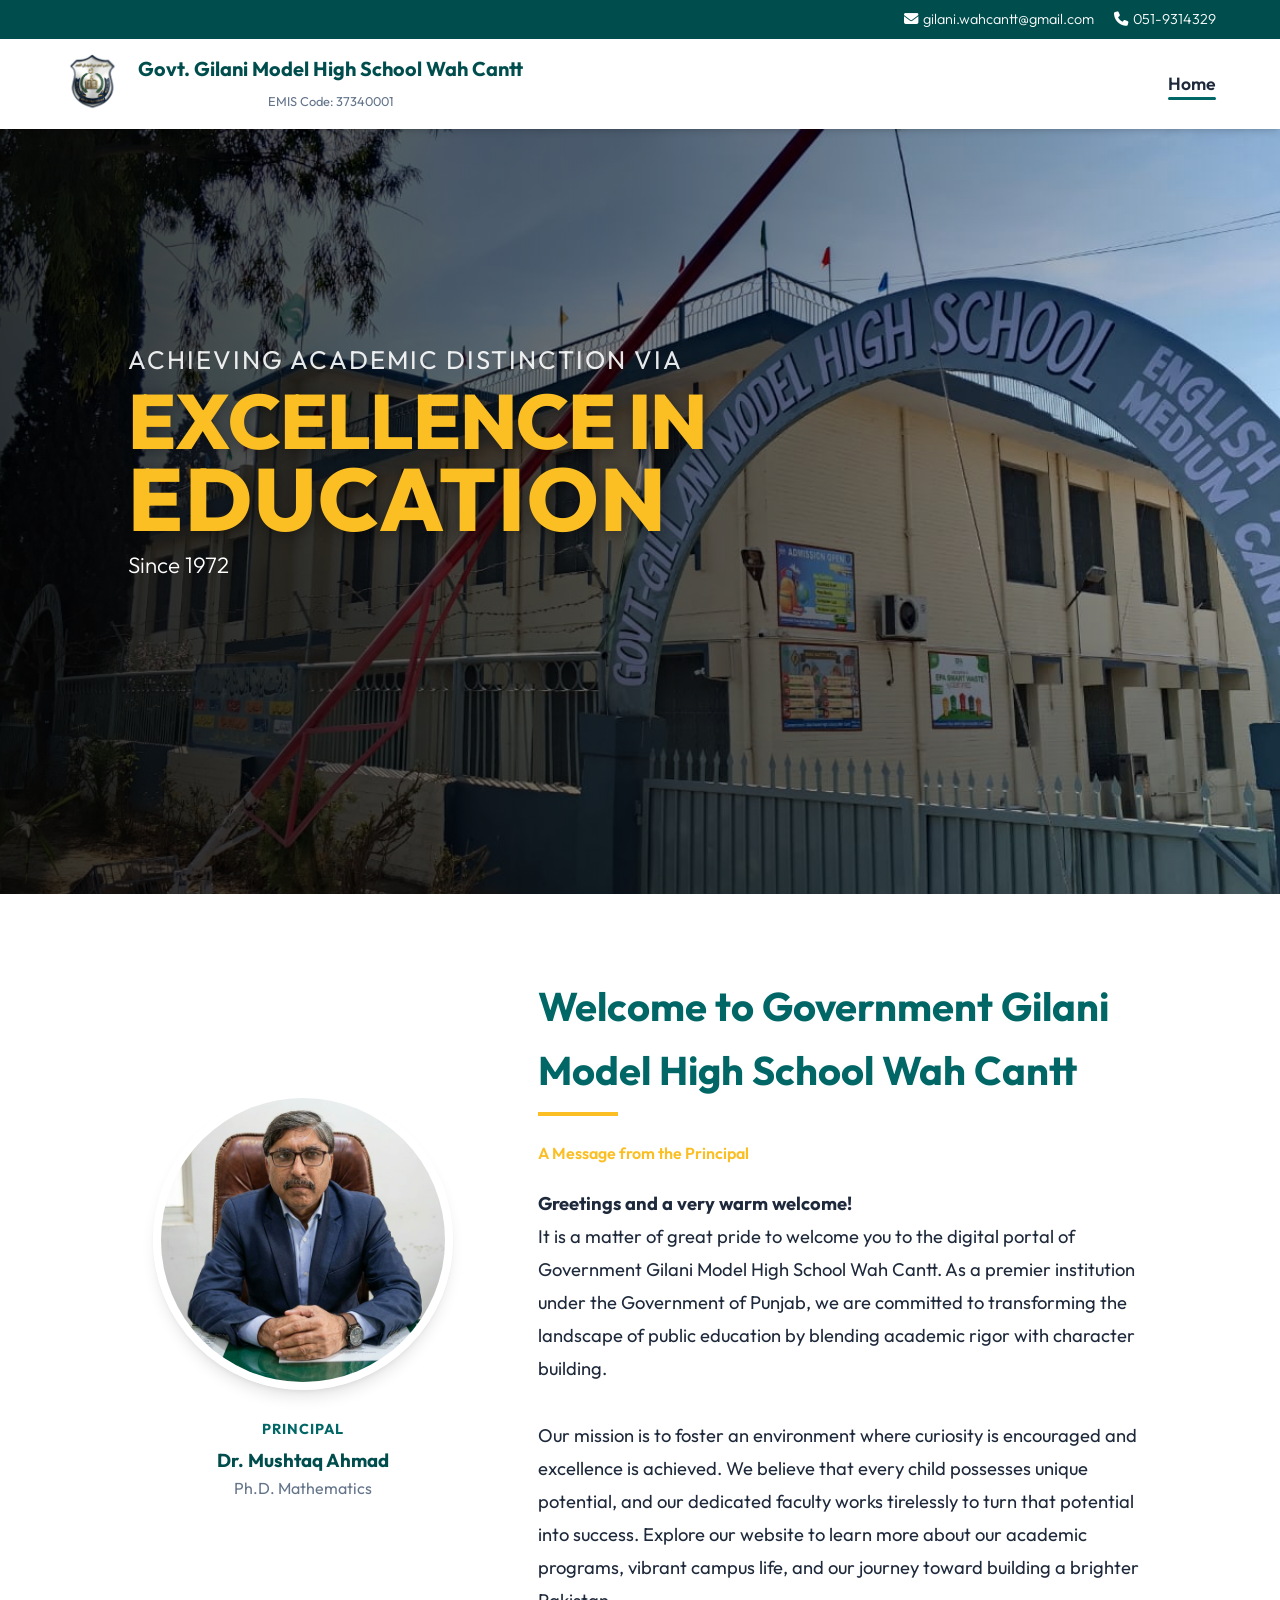
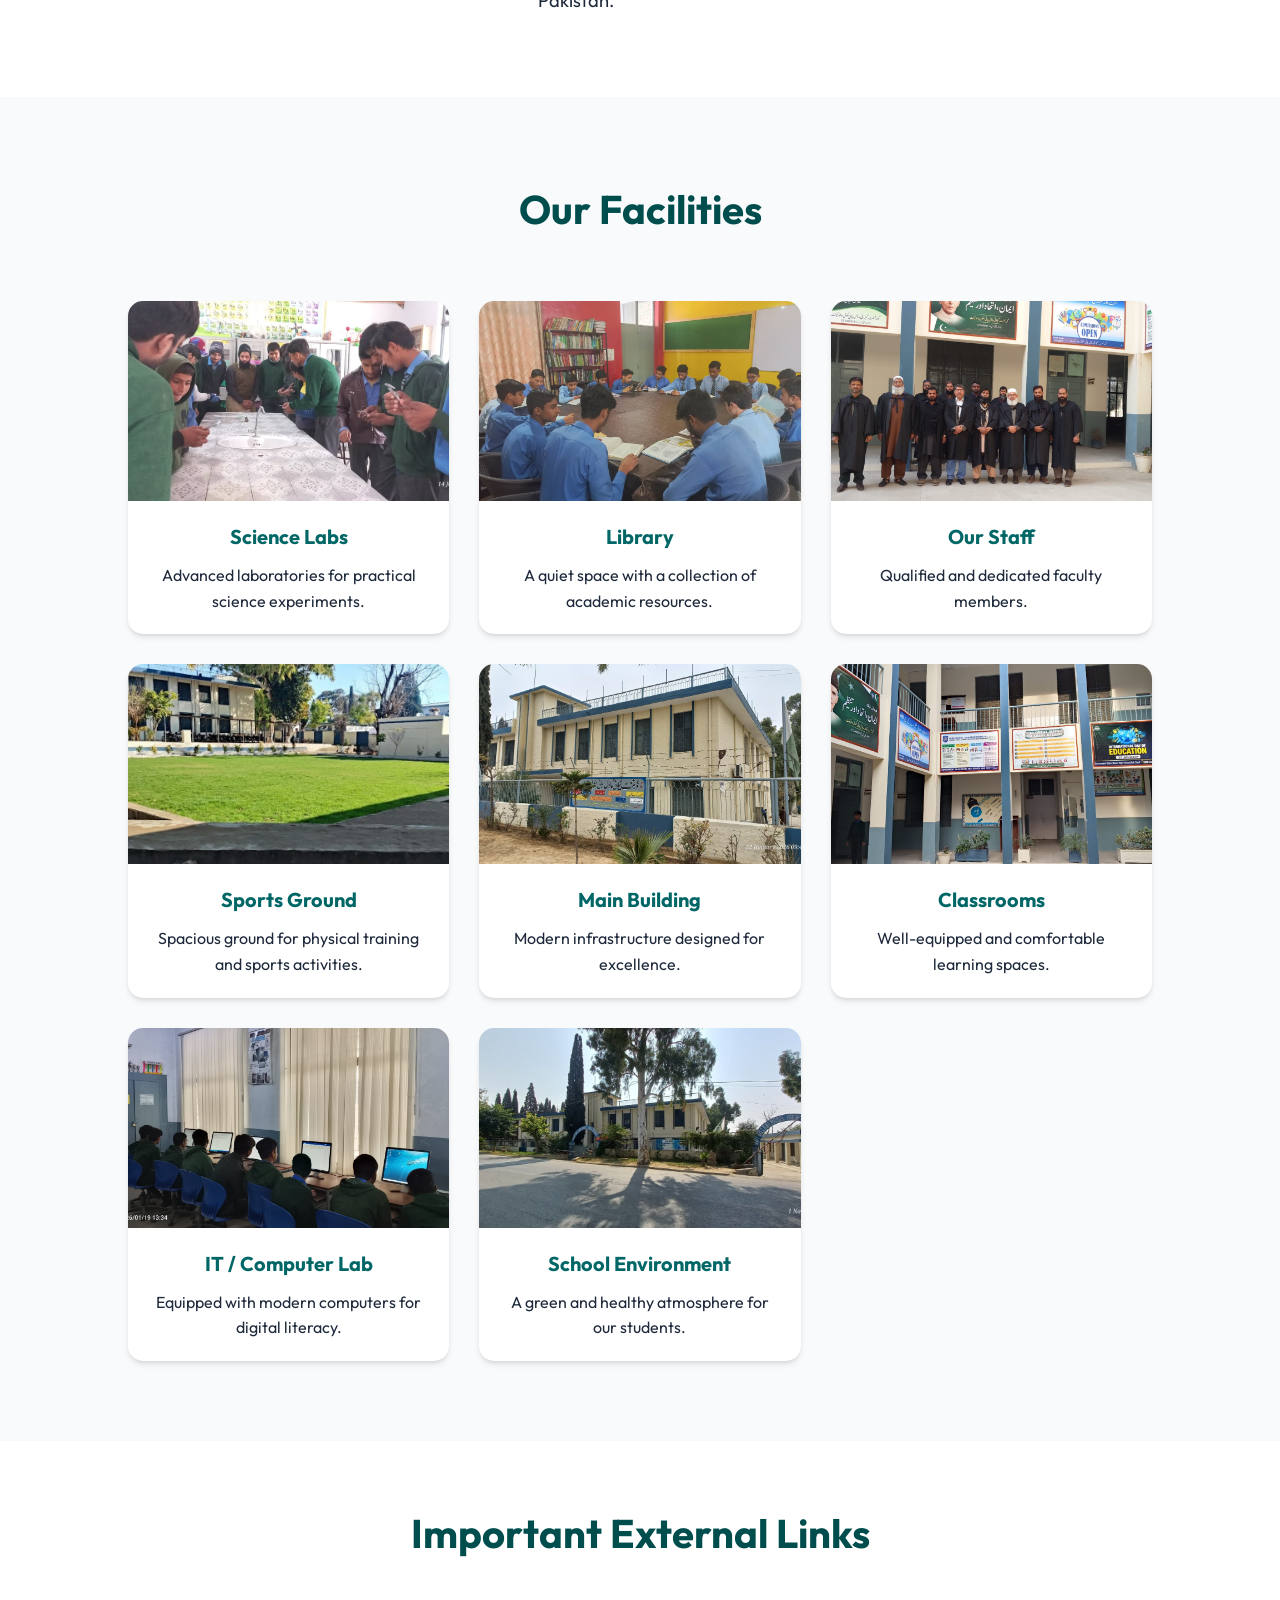
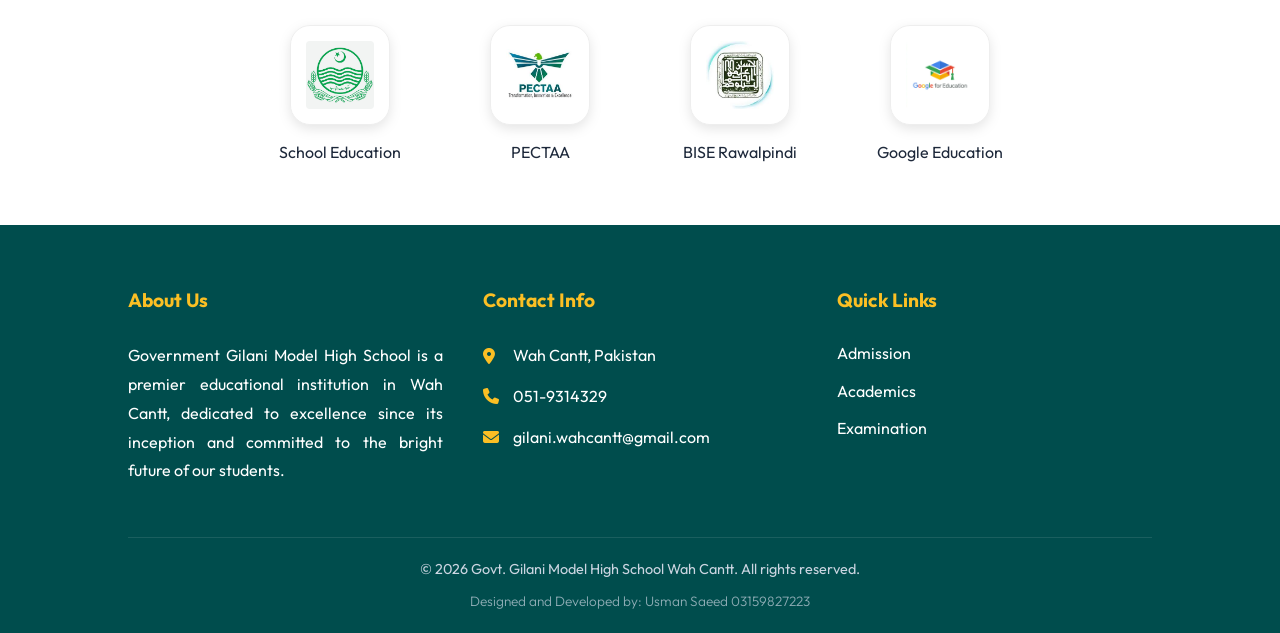
<file: index.html>
<!DOCTYPE html>
<html lang="en">
<head>
    <meta charset="UTF-8">
    <meta name="viewport" content="width=device-width, initial-scale=1.0">
    <title>Govt. Gilani Model High School Wah Cantt</title>
    <link rel="stylesheet" href="style.css">
    <link rel="stylesheet" href="https://cdnjs.cloudflare.com/ajax/libs/font-awesome/6.4.0/css/all.min.css">
</head>
<body>

    <!-- Top Bar -->
    <div class="top-bar">
        <a href="mailto:gilani.wahcantt@gmail.com"><i class="fas fa-envelope"></i> gilani.wahcantt@gmail.com</a>
        <a href="tel:0519314329"><i class="fas fa-phone"></i> 051-9314329</a>
    </div>

    <!-- Header -->
    <header>
        <div class="logo-section">
            <img src="logo.png" alt="School Logo">
            <div class="school-info">
                <h1>Govt. Gilani Model High School Wah Cantt</h1>
                <span class="emis-code">EMIS Code: 37340001</span>
            </div>
        </div>
        <nav>
            <ul>
                <li><a href="#" class="active">Home</a></li>
            </ul>
        </nav>
    </header>

    <!-- Hero Section -->
    <section class="hero">
        <div class="hero-content">
            <h2>
                <span class="title-top">ACHIEVING ACADEMIC DISTINCTION VIA</span>
                <span class="title-mid-1">EXCELLENCE IN</span>
                <span class="title-mid-2">EDUCATION</span>
                <span class="title-bottom">Since 1972</span>
            </h2>
        </div>
    </section>

    <!-- Principal Section -->
    <section class="principal-section">
        <div class="principal-image">
            <img src="Dr Mushtaq Ahmad.jpg" alt="Dr. Mushtaq Ahmed">
            <p class="designation">Principal</p>
            <h3>Dr. Mushtaq Ahmad</h3>
            <p>Ph.D. Mathematics</p>
        </div>
        <div class="principal-content">
            <h2>Welcome to Government Gilani Model High School Wah Cantt</h2>
            <p style="color: var(--accent); font-weight: 600; margin-bottom: 20px;">A Message from the Principal</p>
            <div class="principal-message">
                <p><strong>Greetings and a very warm welcome!</strong></p>
                <p>It is a matter of great pride to welcome you to the digital portal of Government Gilani Model High School Wah Cantt. As a premier institution under the Government of Punjab, we are committed to transforming the landscape of public education by blending academic rigor with character building.</p>
                <br>
                <p>Our mission is to foster an environment where curiosity is encouraged and excellence is achieved. We believe that every child possesses unique potential, and our dedicated faculty works tirelessly to turn that potential into success. Explore our website to learn more about our academic programs, vibrant campus life, and our journey toward building a brighter Pakistan.</p>
            </div>
        </div>
    </section>

    <!-- Key Features Section -->
    <section class="features">
        <div class="section-header">
            <h2>Our Facilities</h2>
        </div>
        <div class="features-grid">
            <!-- Lab Card -->
            <div class="feature-card">
                <div class="feature-image">
                    <img src="labs-2.jpeg" alt="Science Labs">
                </div>
                <div class="feature-info">
                    <h4>Science Labs</h4>
                    <p>Advanced laboratories for practical science experiments.</p>
                </div>
            </div>
            <!-- Library Card -->
            <div class="feature-card">
                <div class="feature-image">
                    <img src="library-2.jpeg" alt="School Library">
                </div>
                <div class="feature-info">
                    <h4>Library</h4>
                    <p>A quiet space with a collection of academic resources.</p>
                </div>
            </div>
            <!-- Staff Card -->
            <div class="feature-card">
                <div class="feature-image">
                    <img src="staff-2.jpeg" alt="Professional Staff">
                </div>
                <div class="feature-info">
                    <h4>Our Staff</h4>
                    <p>Qualified and dedicated faculty members.</p>
                </div>
            </div>
            <!-- Ground Card -->
            <div class="feature-card">
                <div class="feature-image">
                    <img src="ground.jpeg" alt="Sports Ground">
                </div>
                <div class="feature-info">
                    <h4>Sports Ground</h4>
                    <p>Spacious ground for physical training and sports activities.</p>
                </div>
            </div>
            <!-- New Cards -->
            <div class="feature-card">
                <div class="feature-image">
                    <img src="building-2.jpeg" alt="School Building">
                </div>
                <div class="feature-info">
                    <h4>Main Building</h4>
                    <p>Modern infrastructure designed for excellence.</p>
                </div>
            </div>
            <div class="feature-card">
                <div class="feature-image">
                    <img src="class_rooms.jpeg" alt="Digital Classrooms">
                </div>
                <div class="feature-info">
                    <h4>Classrooms</h4>
                    <p>Well-equipped and comfortable learning spaces.</p>
                </div>
            </div>
            <div class="feature-card">
                <div class="feature-image">
                    <img src="computer_lab (1).jpeg" alt="Computer Lab">
                </div>
                <div class="feature-info">
                    <h4>IT / Computer Lab</h4>
                    <p>Equipped with modern computers for digital literacy.</p>
                </div>
            </div>
            <!-- 8th Card to balance the grid -->
            <div class="feature-card">
                <div class="feature-image">
                    <img src="Envirnment.jpeg" alt="School Environment">
                </div>
                <div class="feature-info">
                    <h4>School Environment</h4>
                    <p>A green and healthy atmosphere for our students.</p>
                </div>
            </div>
        </div>
    </section>

    <!-- External Links Section -->
    <section class="external-links">
        <div class="section-header">
            <h2>Important External Links</h2>
        </div>
        <div class="links-container">
            <a href="https://schools.punjab.gov.pk/" target="_blank" class="link-item">
                <img src="punjab_logo.jpg" alt="Punjab School Education">
                <span>School Education</span>
            </a>
            <a href="https://pectaa.edu.pk/books-and-publications/" target="_blank" class="link-item">
                <img src="pectaa_logo.jpg" alt="PECTAA">
                <span>PECTAA</span>
            </a>
            <a href="https://www.biserawalpindi.edu.pk/" target="_blank" class="link-item">
                <img src="biserwp_logo.jpg" alt="BISE Rawalpindi">
                <span>BISE Rawalpindi</span>
            </a>
            <a href="https://edu.google.com/" target="_blank" class="link-item">
                <img src="google_edu_logo.png" alt="Google for Education">
                <span>Google Education</span>
            </a>
        </div>
    </section>

    <!-- Footer -->
    <footer>
        <div class="footer-content">
            <div class="footer-col">
                <h5>About Us</h5>
                <p>Government Gilani Model High School is a premier educational institution in Wah Cantt, dedicated to excellence since its inception and committed to the bright future of our students.</p>
            </div>
            <div class="footer-col">
                <h5>Contact Info</h5>
                <p><i class="fas fa-map-marker-alt"></i> Wah Cantt, Pakistan</p>
                <p><i class="fas fa-phone"></i> 051-9314329</p>
                <p><i class="fas fa-envelope"></i> gilani.wahcantt@gmail.com</p>
            </div>
            <div class="footer-col">
                <h5>Quick Links</h5>
                <ul class="footer-links">
                    <li><a href="#">Admission</a></li>
                    <li><a href="#">Academics</a></li>
                    <li><a href="#">Examination</a></li>
                </ul>
            </div>
        </div>
        <div class="footer-bottom">
            <p>&copy; 2026 Govt. Gilani Model High School Wah Cantt. All rights reserved.</p>
            <p style="font-size: 0.85rem; margin-top: 10px; opacity: 0.7; font-weight: 300;">Designed and Developed by: Usman Saeed 03159827223</p>
        </div>
    </footer>

</body>
</html>
</file>
<file: style.css>
@import url('https://fonts.googleapis.com/css2?family=Outfit:wght@300;400;600;700&display=swap');

:root {
    --primary: #006666;
    --primary-dark: #004d4d;
    --primary-light: #008080;
    --accent: #fbbf24;
    --text-main: #1e293b;
    --text-muted: #64748b;
    --bg-light: #f8fafc;
    --white: #ffffff;
    --shadow: 0 4px 6px -1px rgb(0 0 0 / 0.1), 0 2px 4px -2px rgb(0 0 0 / 0.1);
    --shadow-lg: 0 10px 15px -3px rgb(0 0 0 / 0.1), 0 4px 6px -4px rgb(0 0 0 / 0.1);
    --transition: all 0.3s ease;
}

* {
    margin: 0;
    padding: 0;
    box-sizing: border-box;
}

body {
    font-family: 'Outfit', sans-serif;
    line-height: 1.6;
    color: var(--text-main);
    background-color: var(--bg-light);
    overflow-x: hidden;
}

/* Header & Navigation */
.top-bar {
    background-color: var(--primary-dark);
    color: var(--white);
    padding: 8px 5%;
    display: flex;
    justify-content: flex-end;
    gap: 20px;
    font-size: 0.9rem;
    font-weight: 300;
}

.top-bar a {
    color: var(--white);
    text-decoration: none;
    display: flex;
    align-items: center;
    gap: 5px;
}

header {
    background: var(--white);
    padding: 15px 5%;
    display: flex;
    justify-content: space-between;
    align-items: center;
    box-shadow: var(--shadow);
    position: sticky;
    top: 0;
    z-index: 1000;
}

.logo-section {
    display: flex;
    align-items: center;
    gap: 15px;
}

.logo-section img {
    height: 60px;
    width: auto;
}

.school-info {
    display: flex;
    flex-direction: column;
    align-items: center;
}

.school-info h1 {
    font-size: 1.25rem;
    color: var(--primary-dark);
    line-height: 1.2;
    font-weight: 700;
}

.school-info .emis-code {
    font-size: 0.8rem;
    color: var(--text-muted);
    font-weight: 400;
    margin-top: 10px; /* Added gap to avoid touching G */
}

nav ul {
    list-style: none;
    display: flex;
    gap: 30px;
}

nav a {
    text-decoration: none;
    color: var(--text-main);
    font-weight: 600;
    font-size: 1.1rem;
    position: relative;
    padding-bottom: 5px;
}

nav a.active::after {
    content: '';
    position: absolute;
    bottom: 0;
    left: 0;
    width: 100%;
    height: 3px;
    background: var(--primary);
    border-radius: 2px;
}

/* Hero Section */
.hero {
    position: relative;
    height: 85vh;
    width: 100%;
    display: flex;
    align-items: center; /* Vertical alignment */
    justify-content: flex-start;
    color: var(--white);
    background: url('slider-2.jpeg') no-repeat center center/cover;
    overflow: hidden;
    padding-left: 10%; /* Increased from 5% for better spacing */
    background-position: center center;
}

@media (max-width: 768px) {
    .hero {
        height: auto;
        aspect-ratio: 16 / 9;
        min-height: 250px;
        background-size: cover;
        background-position: center center;
        padding-left: 7%; /* Slightly more on mobile too */
        justify-content: flex-start;
        align-items: center;
    }
}

.hero::before {
    content: '';
    position: absolute;
    top: 0;
    left: 0;
    width: 100%;
    height: 100%;
    background: linear-gradient(to right, rgba(0,0,0,0.8) 0%, rgba(0,0,0,0.5) 50%, rgba(0,0,0,0) 100%);
}

.hero-content {
    position: relative;
    text-align: left;
    max-width: 900px;
    z-index: 1;
    margin-top: -100px; /* Reduced from -180px to center it better vertically */
}

@media (max-width: 768px) {
    .hero-content {
        margin-top: 0;
        text-align: left;
        padding: 0;
        width: 100%;
    }
    .hero-content h2 {
        align-items: flex-start;
    }
    .hero-content h2 span {
        text-align: left;
    }
}

.hero-content h2 {
    display: flex;
    flex-direction: column;
    gap: 0; /* Tightened gap */
    font-size: inherit; 
    margin-bottom: 0;
    align-items: flex-start; /* Ensure left aligned */
}

.title-top {
    font-size: 1.6rem; 
    font-weight: 400;
    letter-spacing: 2px;
    opacity: 0.9;
    margin-bottom: 5px;
}

.title-mid-1 {
    font-size: 4.8rem; /* Increased from 4rem to match EDUCATION width better */
    font-weight: 800;
    line-height: 0.9;
    color: var(--accent);
    text-shadow: 2px 2px 15px rgba(0,0,0,0.4);
    text-transform: uppercase;
    letter-spacing: -1px; /* Tighter for excellence */
}

.title-mid-2 {
    font-size: 5.5rem; 
    font-weight: 800;
    line-height: 1;
    color: var(--accent);
    text-shadow: 2px 2px 15px rgba(0,0,0,0.4);
    text-transform: uppercase;
    letter-spacing: 2px; /* Increased to align the 'N' at the end with the line above */
}

.title-bottom {
    font-size: 1.4rem;
    font-weight: 300;
    margin-top: 5px;
}

@media (max-width: 768px) {
    .title-top {
        font-size: 1rem;
    }
    .title-mid-1 {
        font-size: 2.2rem;
    }
    .title-mid-2 {
        font-size: 2.8rem;
    }
    .title-bottom {
        font-size: 1rem;
    }
}

/* Principal Section */
.principal-section {
    padding: 80px 10%;
    background: var(--white);
    display: grid;
    grid-template-columns: 350px 1fr;
    gap: 60px;
    align-items: center;
}

.principal-image {
    text-align: center;
}

.principal-image img {
    width: 300px;
    height: 300px;
    object-fit: cover;
    object-position: center 15%; /* Move face down slightly to avoid circular crop */
    border-radius: 50%; /* Made circular */
    border: 8px solid var(--white);
    box-shadow: var(--shadow-lg);
}

.principal-image h3 {
    margin-top: 5px; /* Reduced gap since designation is above it */
    color: var(--primary-dark);
}

.principal-image p {
    color: var(--text-muted);
}

.principal-image .designation {
    margin-top: 20px;
    font-weight: 700;
    color: var(--primary);
    text-transform: uppercase;
    font-size: 0.9rem;
    letter-spacing: 1px;
    font-style: normal; /* Override the default italic for principal-image p if any */
}

.principal-content h2 {
    font-size: 2.5rem;
    color: var(--primary);
    margin-bottom: 25px;
    position: relative;
}

.principal-content h2::after {
    content: '';
    display: block;
    width: 80px;
    height: 4px;
    background: var(--accent);
    margin-top: 10px;
}

.principal-message {
    font-size: 1.15rem;
    color: var(--text-main);
    line-height: 1.8;
}

/* Features Section */
.features {
    padding: 80px 10%;
    background: var(--bg-light);
}

.section-header {
    text-align: center;
    margin-bottom: 60px;
}

.section-header h2 {
    font-size: 2.5rem;
    color: var(--primary-dark);
}

.features-grid {
    display: grid;
    grid-template-columns: repeat(auto-fit, minmax(250px, 1fr));
    gap: 30px;
}

.feature-card {
    background: var(--white);
    border-radius: 15px;
    overflow: hidden;
    box-shadow: var(--shadow);
    transition: var(--transition);
}

.feature-card:hover {
    transform: translateY(-10px);
    box-shadow: var(--shadow-lg);
}

.feature-image {
    height: 200px;
    width: 100%;
    overflow: hidden;
}

.feature-image img {
    width: 100%;
    height: 100%;
    object-fit: cover;
    transition: var(--transition);
}

.feature-card:hover .feature-image img {
    transform: scale(1.1);
}

.feature-info {
    padding: 20px;
    text-align: center;
}

.feature-info h4 {
    color: var(--primary);
    font-size: 1.25rem;
    margin-bottom: 10px;
}

/* Footer */
footer {
    background: var(--primary-dark);
    color: var(--white);
    padding: 60px 10% 20px;
}

.footer-content {
    display: grid;
    grid-template-columns: repeat(auto-fit, minmax(200px, 1fr));
    gap: 40px;
    border-bottom: 1px solid rgba(255,255,255,0.1);
    padding-bottom: 40px;
    margin-bottom: 20px;
}

.footer-col h5 {
    font-size: 1.2rem;
    margin-bottom: 25px;
    color: var(--accent);
}

.footer-col p {
    text-align: justify;
    text-justify: inter-word;
    line-height: 1.8;
    margin-bottom: 12px;
    display: flex;
    align-items: center;
    gap: 10px;
}

.footer-col .footer-links {
    list-style: none;
    padding: 0;
}

.footer-col .footer-links li {
    margin-bottom: 12px;
}

.footer-col .footer-links a {
    color: var(--white);
    text-decoration: none;
    transition: var(--transition);
}

.footer-col .footer-links a:hover {
    color: var(--accent);
    padding-left: 5px;
}

.footer-col p i {
    width: 20px;
    color: var(--accent);
}

.footer-bottom {
    text-align: center;
    font-size: 0.9rem;
    color: #cbd5e1;
}


/* External Links Section */
.external-links {
    padding: 60px 10%;
    background: var(--white);
    text-align: center;
}

.links-container {
    display: flex;
    justify-content: center;
    gap: 50px;
    flex-wrap: wrap;
    margin-top: 40px;
}

.link-item {
    transition: var(--transition);
    display: flex;
    flex-direction: column;
    align-items: center;
    gap: 15px;
    text-decoration: none;
    color: var(--text-main);
    width: 150px;
}

.link-item:hover {
    transform: translateY(-8px);
}

.link-item img {
    height: 100px;
    width: 100px;
    object-fit: contain;
    filter: drop-shadow(0 4px 6px rgba(0,0,0,0.1));
    background: #fff;
    padding: 15px;
    border-radius: 20px;
    border: 1px solid #eee;
}

/* Responsive */
@media (max-width: 968px) {
    .principal-section {
        grid-template-columns: 1fr;
        padding: 60px 5%;
        text-align: center;
    }
    .principal-content h2::after {
        margin: 10px auto;
    }
    .hero h2 {
        font-size: 2.5rem;
    }
}

@media (max-width: 768px) {
    header {
        flex-direction: column;
        gap: 15px;
    }
    .top-bar {
        justify-content: center;
        flex-direction: column;
        align-items: center;
        gap: 5px;
    }
    nav ul {
        gap: 15px;
    }
}
</file>
